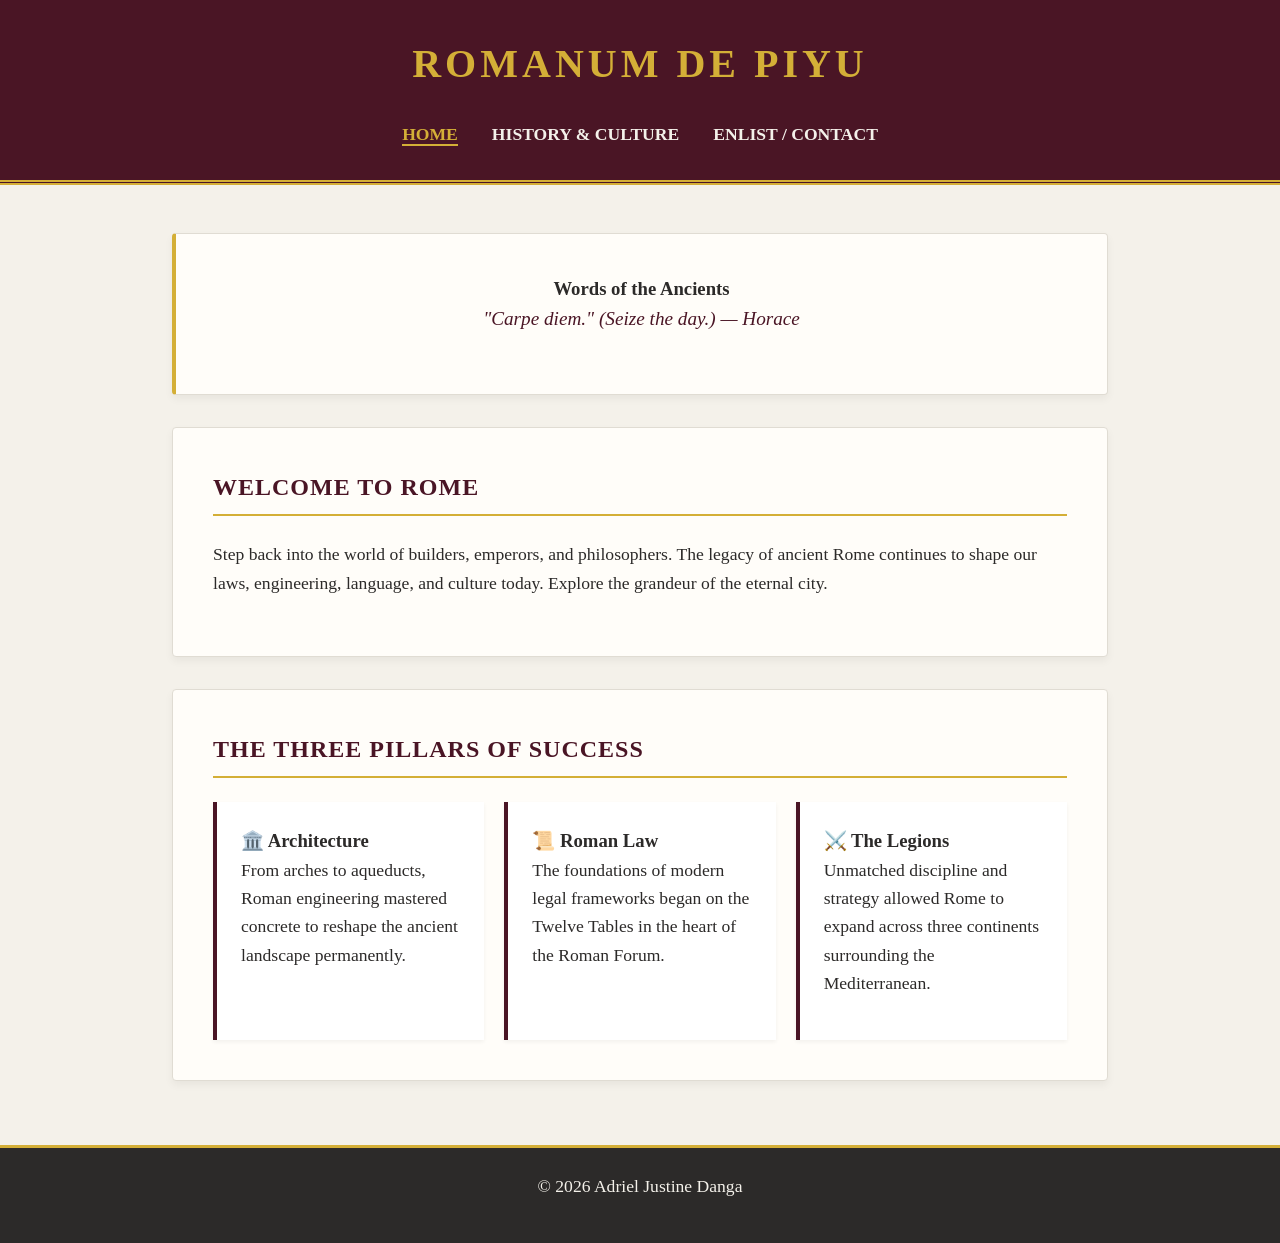
<file: index.html>
<!doctype html>
<html lang="en">
  <head>
    <meta charset="UTF-8" />
    <meta name="viewport" content="width=device-width, initial-scale=1.0" />
    <title>The Roman Empire | Home</title>
    <meta
      name="description"
      content="Explore the grandeur, architecture, and military history of ancient Rome. Step into the Imperium Romanum today."
    />
    <link rel="stylesheet" href="style.css" />
  </head>
  <body>
    <header>
      <h1>Romanum De Piyu</h1>
      <nav>
        <a href="index.html" class="active">Home</a>
        <a href="history.html">History & Culture</a>
        <a href="contact.html">Enlist / Contact</a>
      </nav>
    </header>

    <main>
      <section
        style="text-align: center; border-left: 4px solid var(--roman-gold)"
      >
        <h3>Words of the Ancients</h3>
        <p
          id="roman-quote"
          style="
            font-style: italic;
            font-size: 1.2rem;
            color: var(--imperial-purple);
          "
        >
          Loading words of wisdom...
        </p>
      </section>

      <section>
        <h2>Welcome to Rome</h2>
        <p>
          Step back into the world of builders, emperors, and philosophers. The
          legacy of ancient Rome continues to shape our laws, engineering,
          language, and culture today. Explore the grandeur of the eternal city.
        </p>
      </section>

      <section>
        <h2>The Three Pillars of Success</h2>
        <div class="flex-container">
          <div class="card">
            <h3>🏛️ Architecture</h3>
            <p>
              From arches to aqueducts, Roman engineering mastered concrete to
              reshape the ancient landscape permanently.
            </p>
          </div>
          <div class="card">
            <h3>📜 Roman Law</h3>
            <p>
              The foundations of modern legal frameworks began on the Twelve
              Tables in the heart of the Roman Forum.
            </p>
          </div>
          <div class="card">
            <h3>⚔️ The Legions</h3>
            <p>
              Unmatched discipline and strategy allowed Rome to expand across
              three continents surrounding the Mediterranean.
            </p>
          </div>
        </div>
      </section>
    </main>

    <footer>
      <p>&copy; 2026 Adriel Justine Danga</p>
    </footer>

    <script src="script.js"></script>
  </body>
</html>
</file>
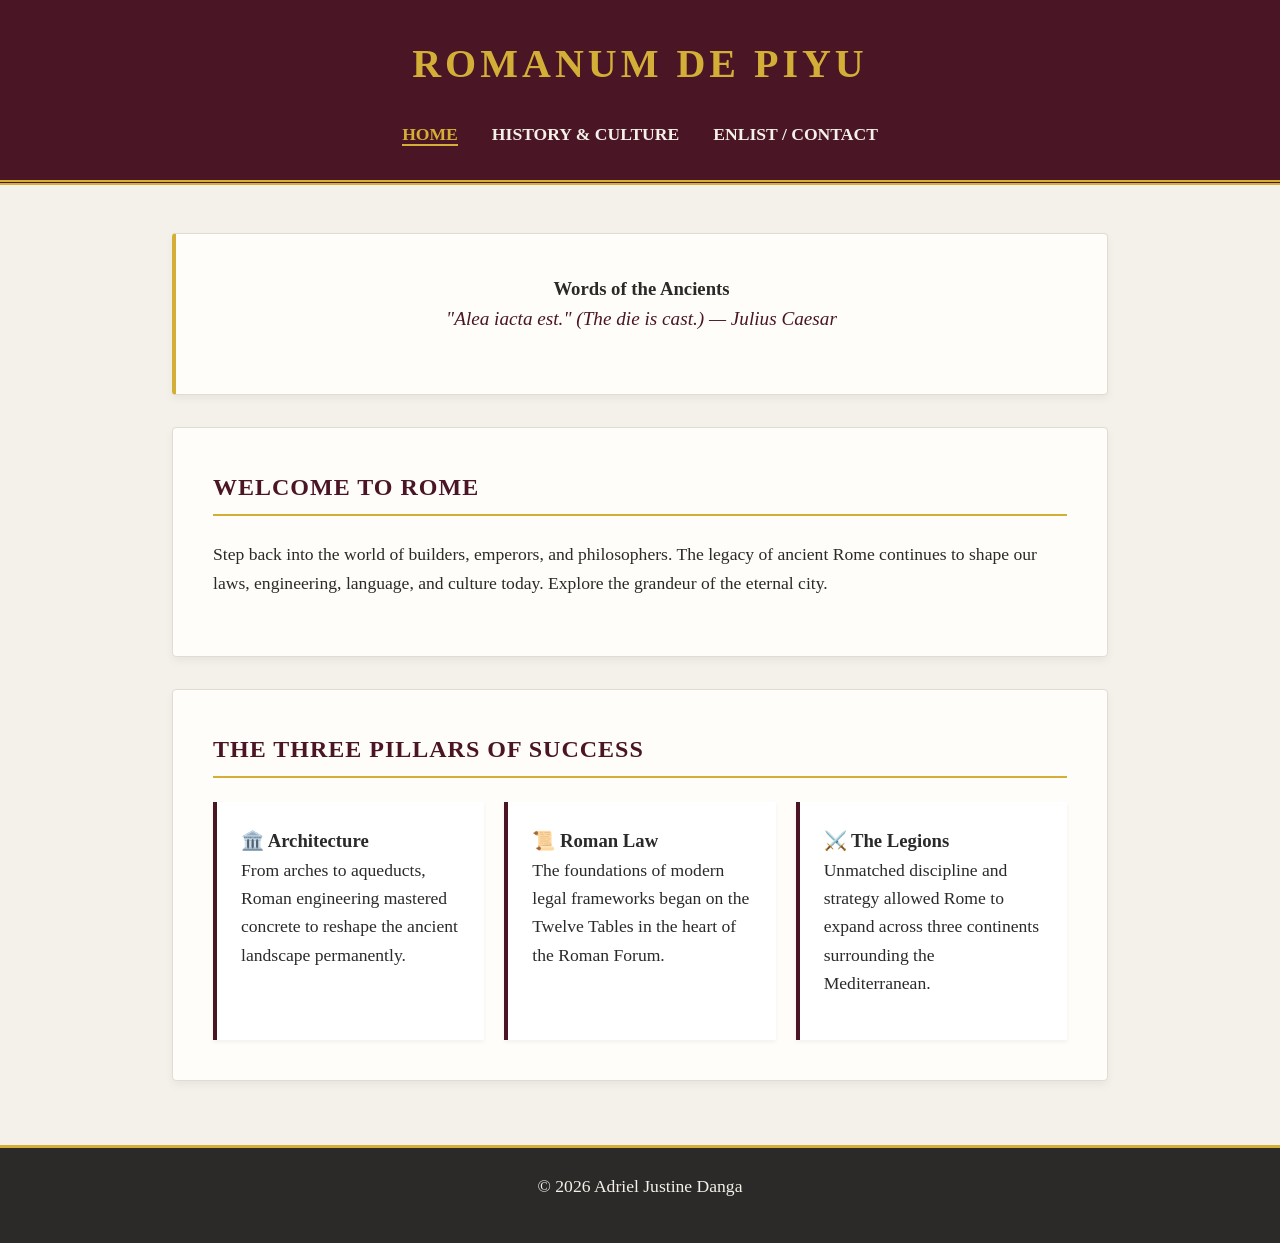
<file: Index.html>
<!doctype html>
<html lang="en">
  <head>
    <meta charset="UTF-8" />
    <meta name="viewport" content="width=device-width, initial-scale=1.0" />
    <title>The Roman Empire | Home</title>
    <meta
      name="description" 
      content="Explore the grandeur, architecture, and military history of ancient Rome. Step into the Imperium Romanum today."
    />
    <link rel="stylesheet" href="style.css" />
  </head>
  <body>
    <header>
      <h1>Romanum De Piyu</h1>
      <nav>
        <a href="index.html" class="active">Home</a>
        <a href="history.html">History & Culture</a>
        <a href="contact.html">Enlist / Contact</a>
      </nav>
    </header>

    <main>
      <section
        style="text-align: center; border-left: 4px solid var(--roman-gold)"
      >
        <h3>Words of the Ancients</h3>
        <p
          id="roman-quote"
          style="
            font-style: italic;
            font-size: 1.2rem;
            color: var(--imperial-purple);
          "
        >
          Loading words of wisdom...
        </p>
      </section>

      <section>
        <h2>Welcome to Rome</h2>
        <p>
          Step back into the world of builders, emperors, and philosophers. The
          legacy of ancient Rome continues to shape our laws, engineering,
          language, and culture today. Explore the grandeur of the eternal city.
        </p>
      </section>

      <section>
        <h2>The Three Pillars of Success</h2>
        <div class="flex-container">
          <div class="card">
            <h3>🏛️ Architecture</h3>
            <p>
              From arches to aqueducts, Roman engineering mastered concrete to
              reshape the ancient landscape permanently.
            </p>
          </div>
          <div class="card">
            <h3>📜 Roman Law</h3>
            <p>
              The foundations of modern legal frameworks began on the Twelve
              Tables in the heart of the Roman Forum.
            </p>
          </div>
          <div class="card">
            <h3>⚔️ The Legions</h3>
            <p>
              Unmatched discipline and strategy allowed Rome to expand across
              three continents surrounding the Mediterranean.
            </p>
          </div>
        </div>
      </section>
    </main>

    <footer>
      <p>&copy; 2026 Adriel Justine Danga</p>
    </footer>

    <script src="script.js"></script>
  </body>
</html>
</file>
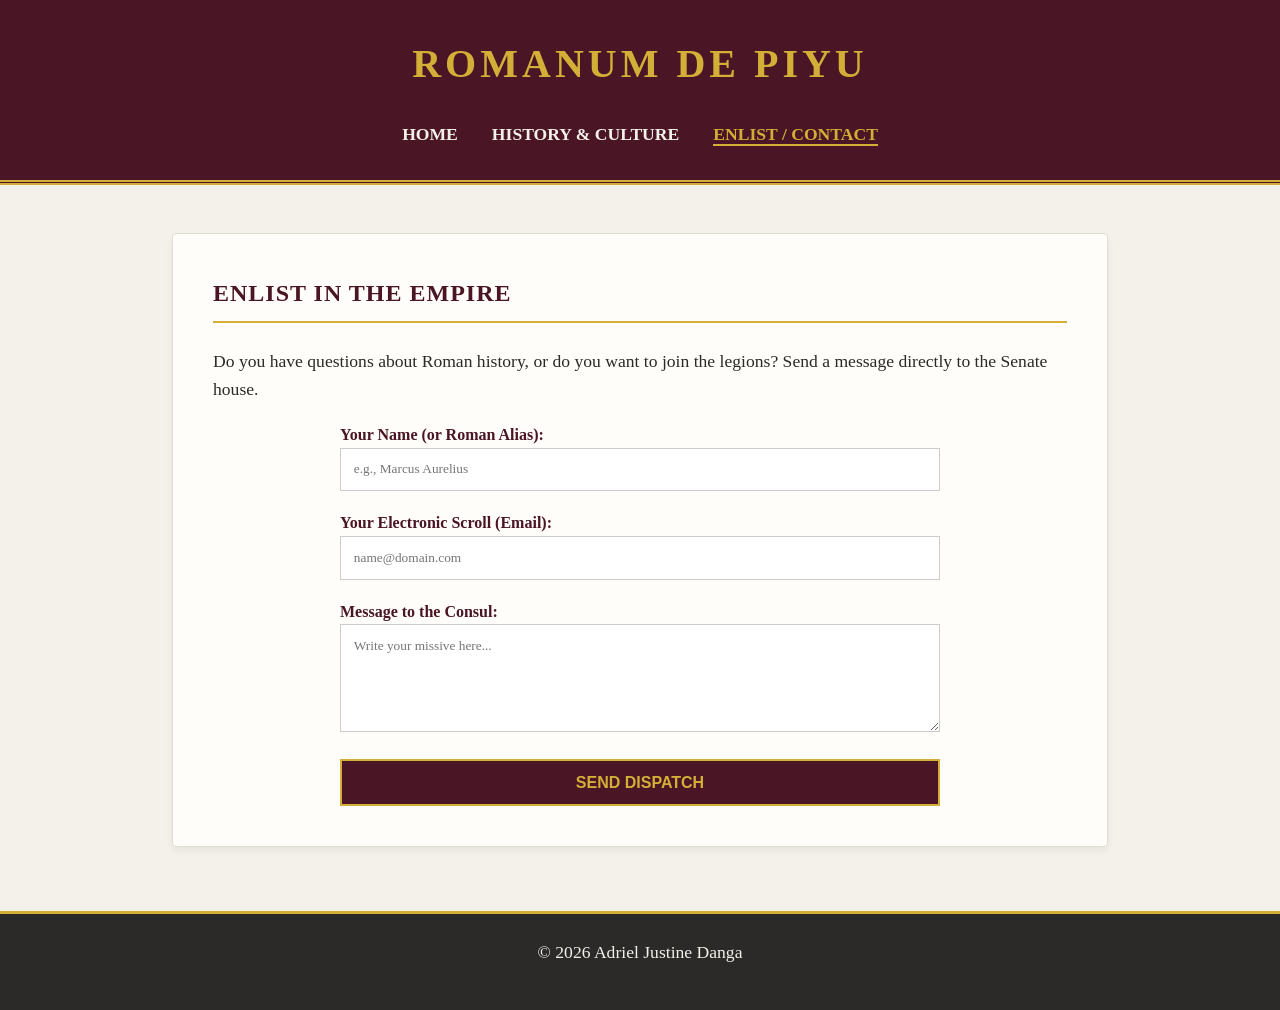
<file: contact.html>
<!doctype html>
<html lang="en">
  <head>
    <meta charset="UTF-8" />
    <meta name="viewport" content="width=device-width, initial-scale=1.0" />
    <title>The Roman Empire | Enlist</title>
    <meta
      name="description"
      content="Contact the Roman Senate or enlist to serve the glorious Romanum De Piyu."
    />
    <link rel="stylesheet" href="style.css" />
  </head>
  <body> 
    <header>
      <h1>Romanum De Piyu</h1>
      <nav>
        <a href="index.html">Home</a>
        <a href="history.html">History & Culture</a>
        <a href="contact.html" class="active">Enlist / Contact</a>
      </nav>
    </header>

    <main>
      <section>
        <h2>Enlist in the Empire</h2>
        <p>
          Do you have questions about Roman history, or do you want to join the
          legions? Send a message directly to the Senate house.
        </p>

        <form class="roman-form" id="enlistForm" action="#" method="POST">
          <div>
            <label for="name">Your Name (or Roman Alias):</label>
            <input
              type="text"
              id="name"
              name="name"
              placeholder="e.g., Marcus Aurelius"
              required
            />
          </div>

          <div>
            <label for="email">Your Electronic Scroll (Email):</label>
            <input
              type="email"
              id="email"
              name="email"
              placeholder="name@domain.com"
              required
            />
          </div>

          <div>
            <label for="message">Message to the Consul:</label>
            <textarea
              id="message"
              name="message"
              rows="5"
              placeholder="Write your missive here..."
              required
            ></textarea>
          </div>

          <button type="submit">Send Dispatch</button>
        </form>
      </section>
    </main>

    <footer>
      <p>&copy; 2026 Adriel Justine Danga</p>
    </footer>

    <script src="script.js"></script>
  </body>
</html>
</file>
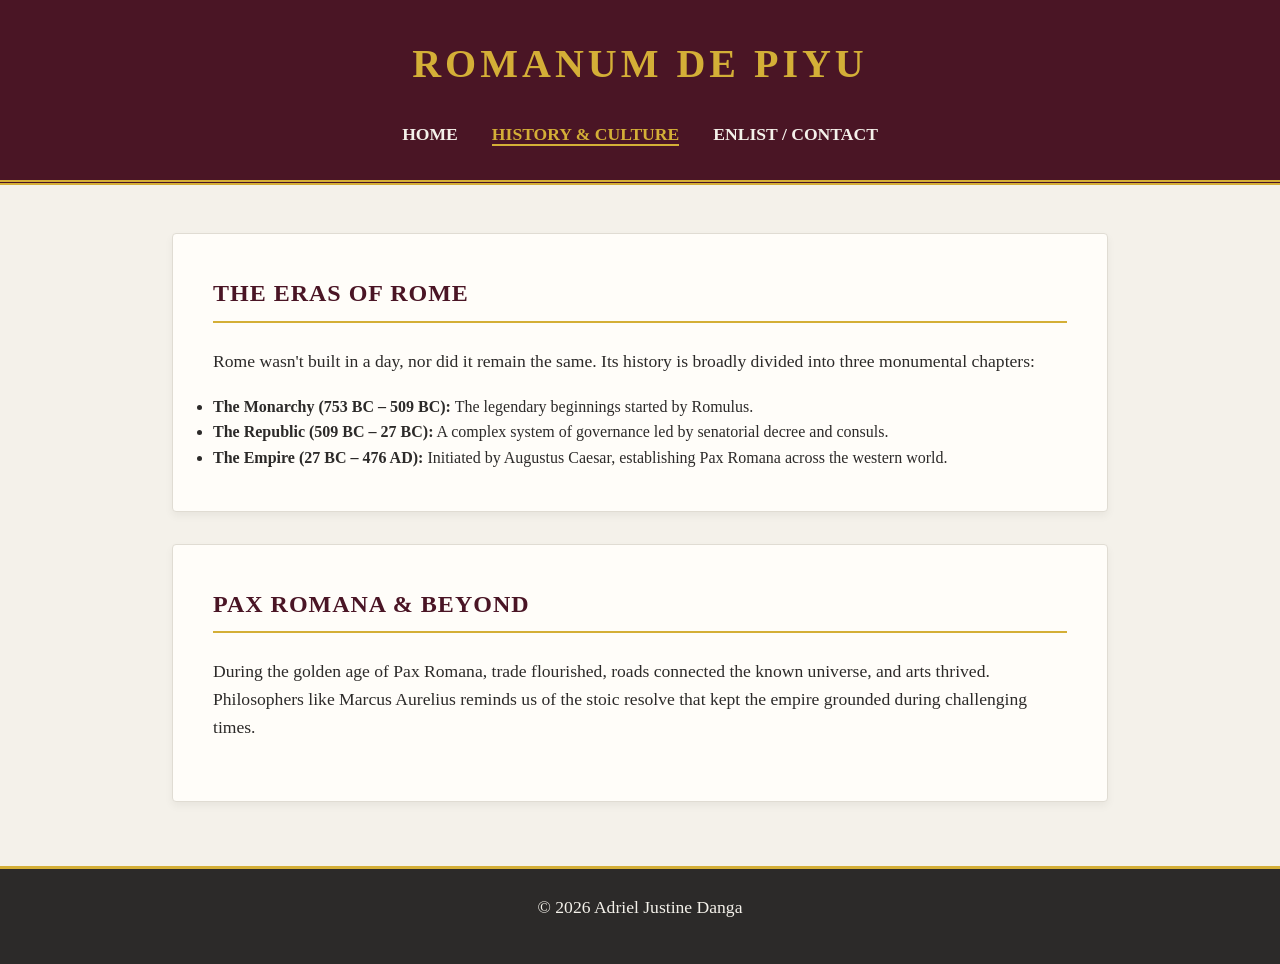
<file: history.html>
<!doctype html>
<html lang="en">
  <head>
    <meta charset="UTF-8" />
    <meta name="viewport" content="width=device-width, initial-scale=1.0" />
    <title>The Roman Empire | History</title>
    <link rel="stylesheet" href="style.css" />
  </head>
  <body>
    <header>
      <h1>Romanum De Piyu</h1>
      <nav>
    <a href="index.html">HOME</a>
    <a href="history.html" class="active">HISTORY & CULTURE</a>
    <a href="contact.html">ENLIST / CONTACT</a>
</nav>
    </header>

    <main>
      <section>
        <h2>The Eras of Rome</h2>
        <p>
          Rome wasn't built in a day, nor did it remain the same. Its history is
          broadly divided into three monumental chapters:
        </p>
        <ul>
          <li>
            <strong>The Monarchy (753 BC – 509 BC):</strong> The legendary
            beginnings started by Romulus.
          </li>
          <li>
            <strong>The Republic (509 BC – 27 BC):</strong> A complex system of
            governance led by senatorial decree and consuls.
          </li>
          <li>
            <strong>The Empire (27 BC – 476 AD):</strong> Initiated by Augustus
            Caesar, establishing Pax Romana across the western world.
          </li>
        </ul>
      </section>

      <section>
        <h2>Pax Romana & Beyond</h2>
        <p>
          During the golden age of Pax Romana, trade flourished, roads connected
          the known universe, and arts thrived. Philosophers like Marcus
          Aurelius reminds us of the stoic resolve that kept the empire grounded
          during challenging times.
        </p>
      </section>
    </main>

    <footer>
      <p>&copy; 2026 Adriel Justine Danga</p>
    </footer>
  </body>
</html>
</file>
<file: style.css>
:root {
    --imperial-purple: #4A1525;
    --roman-gold: #D4AF37;
    --marble-white: #F4F1EA;
    --stone-dark: #2C2A29;
    --travertine: #FFFDF9;
}
* {
    margin: 0;
    padding: 0;
    box-sizing: border-box;
}
body {
    font-family: 'Times New Roman', Times, serif; /* Classical Serif Font */
    background-color: var(--marble-white);
    color: var(--stone-dark);
    line-height: 1.6;
}
header {
    background-color: var(--imperial-purple);
    border-bottom: 5px double var(--roman-gold);
    padding: 2rem 1rem;
    text-align: center;
}
header h1 {
    color: var(--roman-gold);
    font-size: 2.5rem;
    letter-spacing: 4px;
    text-transform: uppercase;
}

nav {
    margin-top: 1.5rem;
}
nav a {
    color: var(--marble-white);
    text-decoration: none;
    margin: 0 15px;
    font-size: 1.1rem;
    font-weight: bold;
    text-transform: uppercase;
    transition: color 0.3s ease;
}

nav a:hover, nav a.active {
    color: var(--roman-gold);
    border-bottom: 2px solid var(--roman-gold);
}
main {
    max-width: 1000px;
    margin: 3rem auto;
    padding: 0 2rem;
}
section {
    background-color: var(--travertine);
    border: 1px solid #E0DCD3;
    box-shadow: 0 4px 8px rgba(0,0,0,0.05);
    padding: 2.5rem;
    margin-bottom: 2rem;
    border-radius: 4px;
}
h2 {
    color: var(--imperial-purple);
    border-bottom: 2px solid var(--roman-gold);
    padding-bottom: 0.5rem;
    margin-bottom: 1.5rem;
    text-transform: uppercase;
    letter-spacing: 1px;
}
p {
    margin-bottom: 1.2rem;
    font-size: 1.1rem;
}
footer {
    background-color: var(--stone-dark);
    color: var(--marble-white);
    text-align: center;
    padding: 1.5rem;
    font-size: 0.9rem;
    margin-top: 4rem;
    border-top: 3px solid var(--roman-gold);
}
.flex-container {
    display: flex;
    gap: 20px;
    flex-wrap: wrap;
    margin-top: 1.5rem;
}

.card {
    flex: 1;
    min-width: 250px;
    background: #fff;
    padding: 1.5rem;
    border-left: 4px solid var(--imperial-purple);
    box-shadow: 0 2px 4px rgba(0,0,0,0.05);
}

.roman-form {
    display: flex;
    flex-direction: column;
    gap: 1.2rem;
    max-width: 600px;
    margin: 0 auto;
}

.roman-form label {
    font-weight: bold;
    color: var(--imperial-purple);
}

.roman-form input, .roman-form textarea {
    width: 100%;
    padding: 0.8rem;
    border: 1px solid #CCC;
    background-color: #FFF;
    font-family: inherit;
}

.roman-form button {
    background-color: var(--imperial-purple);
    color: var(--roman-gold);
    border: 2px solid var(--roman-gold);
    padding: 0.8rem 2rem;
    font-size: 1rem;
    font-weight: bold;
    cursor: pointer;
    text-transform: uppercase;
    transition: all 0.3s ease;
}

.roman-form button:hover {
    background-color: var(--roman-gold);
    color: var(--imperial-purple);
}
</file>
